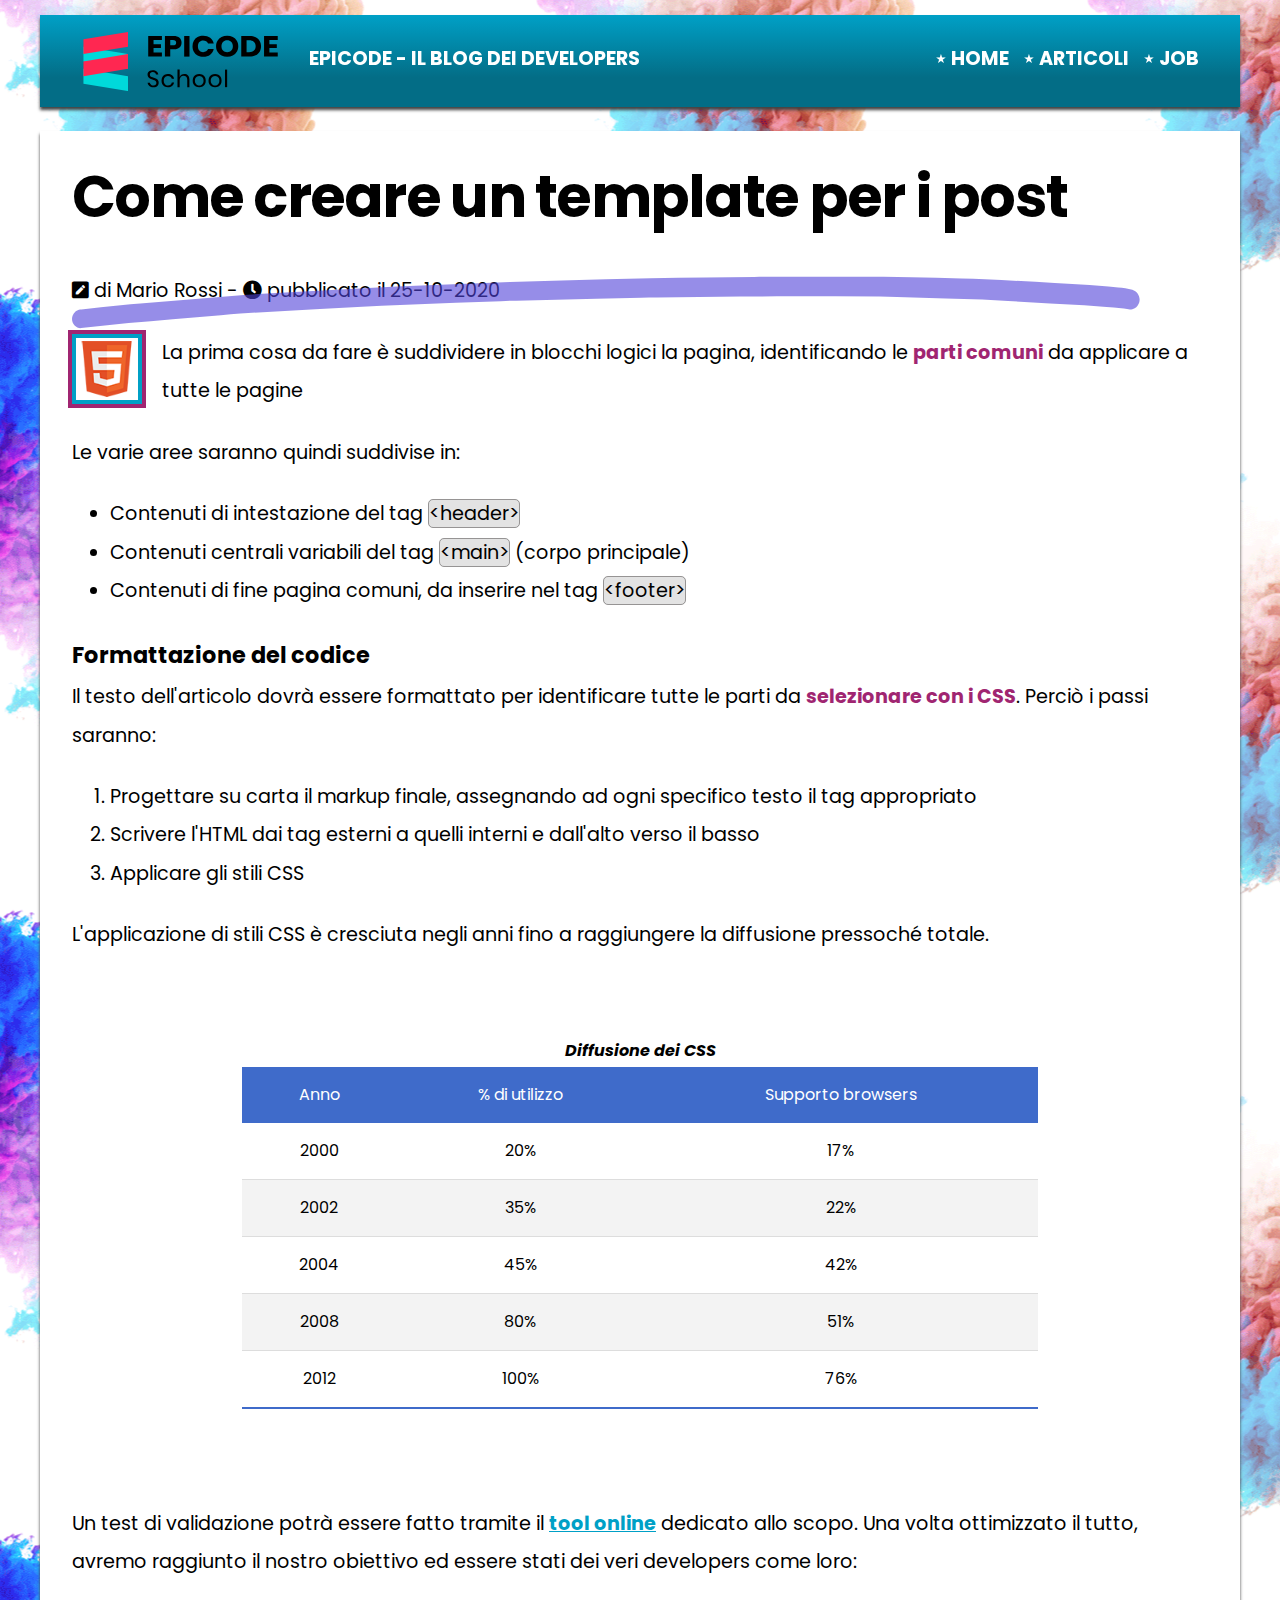
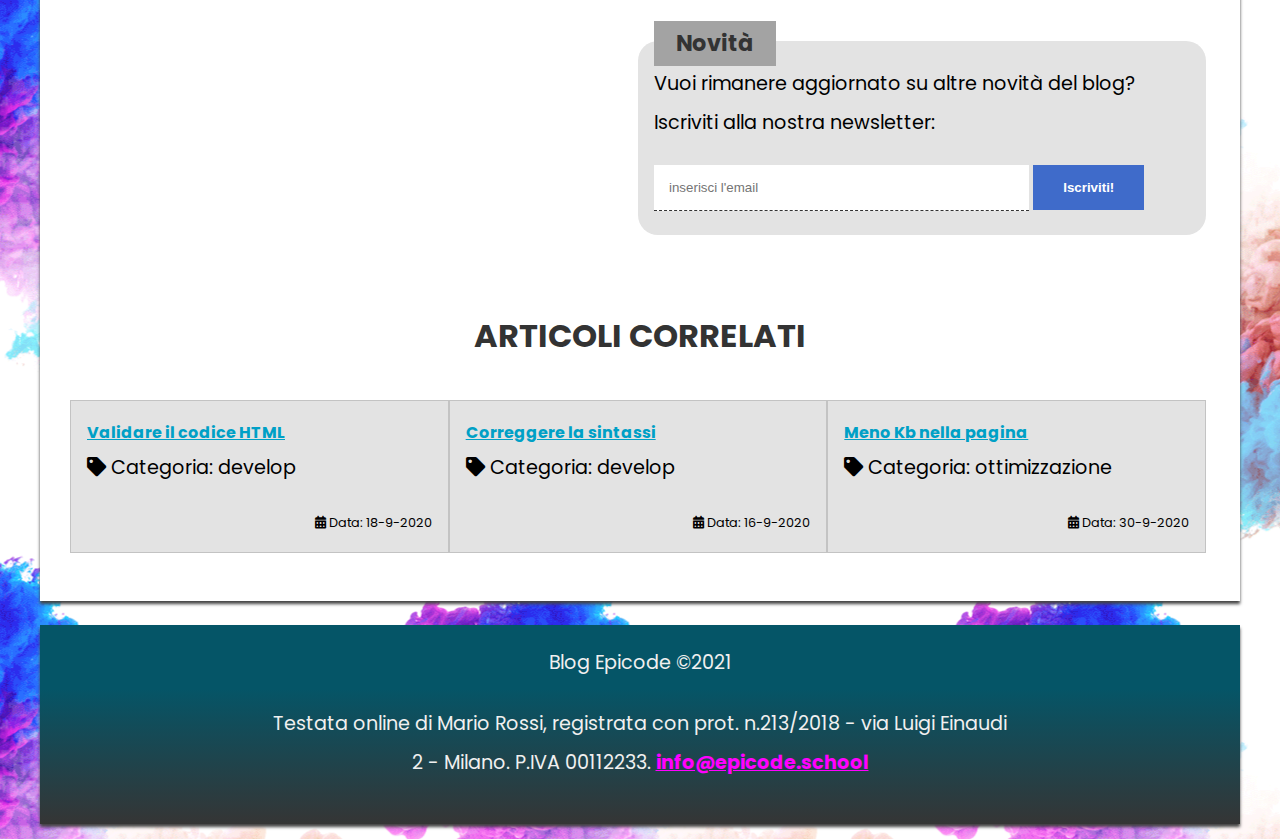
<file: s5l2/articolo.html>
<!DOCTYPE html>
<html lang="it">

<head>
    <meta charset="utf-8">
    <title>Sviluppo di una pagina web - Blog Epicode</title>
    <meta name="description"
        content="Primi passi operativi per creare un modello di pagina HTML per un post. Scopri come iniziare in modo facile.">
    <meta name="viewport" content="width=device-width, initial-scale=1">
    <link rel="preconnect" href="https://fonts.gstatic.com">
    <link href="https://fonts.googleapis.com/css2?family=Poppins&display=swap" rel="stylesheet">
    <link rel="stylesheet" href="./assets/css/font-awesome.css">
    <link rel="stylesheet" href="./assets/css/reset.css">
    <link rel="stylesheet" href="./assets/css/style.css">
    <link
            rel="stylesheet"
            href="https://cdnjs.cloudflare.com/ajax/libs/font-awesome/6.5.1/css/all.min.css"
            integrity="sha512-DTOQO9RWCH3ppGqcWaEA1BIZOC6xxalwEsw9c2QQeAIftl+Vegovlnee1c9QX4TctnWMn13TZye+giMm8e2LwA=="
            crossorigin="anonymous"
            referrerpolicy="no-referrer"
        />
</head>

<body id="top">
    <header>
        <div class="brand">
            <img src="./assets/img/logo.svg" alt="logo del blog" width="250" height="60">
            <p>Epicode - Il blog dei developers</p>
        </div>
        <nav>
            <ul>
                <li><a href="./index.html" title="Home Page">Home</a></li>
                <li><a href="./articoli.html" title="Elenco degli articoli tecnici pubblicati">Articoli</a></li>
                <li><a href="./contatti.html" title="Candidati inviando un tuo cv">Job</a></li>
            </ul>
        </nav>

    </header>


    <hr>

    <main>

        <div class="tornasu">
            <a href="#"><i class="fa-regular fa-square-caret-up"></i></a>
        </div>
        <div class="sop2">
            <a href="#"><i class="fa-regular fa-square-caret-up"></i></a>
        </div>
        <div class="sop3">
            <a href="#"><i class="fa-regular fa-square-caret-up"></i></a>
        </div>


        <article class="clearfix">
            <div class="titolo">
                <h1>Come creare un template per i post </h1>
            <img class="underline" src="assets/img/underline.svg">
            </div>
             
            <p><i class="fas fa-pen-square"></i> di Mario Rossi - <span><i class="fas fa-clock"></i> pubblicato il
                25-10-2020</span></p>

            <div class="inlinea">
            <img src="./assets/img/badge.png" class="imgLeft" alt="logo Html5" width="70" height="70">
            <p> La prima cosa da
                fare è suddividere in blocchi logici la pagina, identificando le <strong>parti comuni</strong> da
                applicare a tutte le pagine</p>
            </div>
            

            <p>Le varie aree saranno quindi suddivise in:</p>
            <ul>
                <li>Contenuti di intestazione del tag <code>&lt;header&gt;</code></li>
                <li>Contenuti centrali variabili del tag <code>&lt;main&gt;</code> (corpo principale)</li>
                <li>Contenuti di fine pagina comuni, da inserire nel tag <code>&lt;footer&gt;</code></li>
            </ul>

            <h2>Formattazione del codice</h2>
            <p>Il testo dell'articolo dovrà essere formattato per identificare tutte le parti da <strong>selezionare con
                    i CSS</strong>. Perciò i passi saranno:</p>
            <ol>
                <li>Progettare su carta il markup finale, assegnando ad ogni specifico testo il tag appropriato</li>
                <li>Scrivere l'HTML dai tag esterni a quelli interni e dall'alto verso il basso</li>
                <li>Applicare gli stili CSS</li>
            </ol>

            <p>L'applicazione di stili CSS è cresciuta negli anni fino a raggiungere la diffusione pressoché totale.</p>

            <table>
                <caption>Diffusione dei CSS</caption>
                <thead>
                    <tr>
                        <th>Anno</th>
                        <th>% di utilizzo</th>
                        <th>Supporto browsers</th>
                    </tr>
                </thead>
                <tbody>
                    <tr>
                        <td>2000</td>
                        <td>20&percnt;</td>
                        <td>17&percnt;</td>
                    </tr>
                    <tr>
                        <td>2002</td>
                        <td>35&percnt;</td>
                        <td>22&percnt;</td>
                    </tr>
                    <tr>
                        <td>2004</td>
                        <td>45&percnt;</td>
                        <td>42&percnt;</td>
                    </tr>
                    <tr>
                        <td>2008</td>
                        <td>80&percnt;</td>
                        <td>51&percnt;</td>
                    </tr>
                    <tr>
                        <td>2012</td>
                        <td>100&percnt;</td>
                        <td>76&percnt;</td>
                    </tr>
                </tbody>
            </table>

            <p>Un test di validazione potrà essere fatto tramite il <a href="https://jigsaw.w3.org/css-validator/"
                    target="blank" title="Validatore CSS online del W3C">tool online</a> dedicato allo scopo. Una volta
                ottimizzato il tutto, avremo raggiunto il nostro obiettivo ed essere stati dei veri developers come
                loro:</p>

            <iframe width="300" height="300" src="https://www.youtube.com/embed/dvOvHXruEDM"
                title="YouTube video player"
                allow="accelerometer; autoplay; clipboard-write; encrypted-media; gyroscope; picture-in-picture"
                allowfullscreen></iframe>

            <section>
                <h2>Novità</h2>
                <p>Vuoi rimanere aggiornato su altre novità del blog? Iscriviti alla nostra newsletter:</p>

                <form method="POST" action="elabora_form.php">
                    <fieldset>
                        <input type="email" name="user_email" id="user_email" placeholder="inserisci l'email" required>
                        <button type="submit">Iscriviti!</button>
                    </fieldset>
                </form>
            </section>

        </article>

        <aside>
            <h2>Articoli correlati</h2>
            <div>
                <a href="./post2.html"
                    title="Passaggi guidati per validare correttamente tutto il codice sviluppato">Validare il codice
                    HTML</a>
                <p><i class="fas fa-tag"></i> Categoria: develop</p>
                <p><i class="fas fa-calendar-alt"></i> Data: 18-9-2020</p>
            </div>

            <div>
                <a href="./post3.html"
                    title="Passaggi guidati per controllare e correggere tutto il codice sviluppato">Correggere la
                    sintassi</a>
                <p><i class="fas fa-tag"></i> Categoria: develop</p>
                <p><i class="fas fa-calendar-alt"></i> Data: 16-9-2020</p>
            </div>

            <div>
                <a href="./post4.html" title="Consigli ed approcci per ridurre il peso della pagina">Meno Kb nella
                    pagina</a>
                <p><i class="fas fa-tag"></i> Categoria: ottimizzazione</p>
                <p><i class="fas fa-calendar-alt"></i> Data: 30-9-2020</p>
            </div>
        </aside>
    </main>

    <hr>

    <footer>
        <p>Blog Epicode &copy;2021</p>
        <address>Testata online di Mario Rossi, registrata con prot. n.213/2018 - via Luigi Einaudi 2 - Milano. P.IVA
            00112233. <a href="mailto:info@epicode.school"
                title="contattami per informazioni/lavoro/privacy">info@epicode.school</a></address>
    </footer>
</body>

</html>
</file>
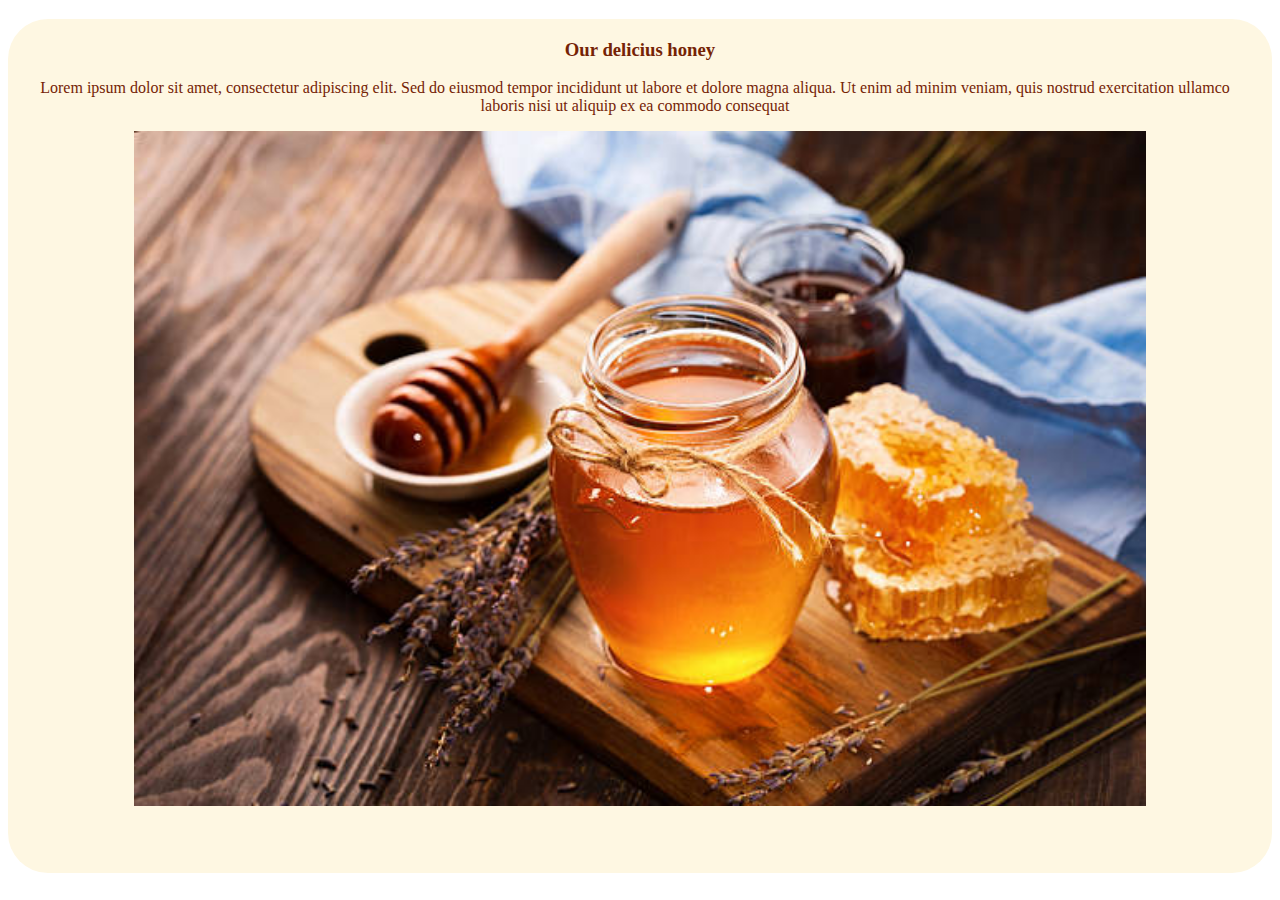
<file: s5l3/flexart.html>
<!DOCTYPE html>
<html lang="en">
<head>
    <meta charset="UTF-8">
    <meta name="viewport" content="width=device-width, initial-scale=1.0">
    <title>Document</title>
    <link rel="stylesheet" href="assets/css/flexart.css">
</head>
<body>

    <div class="articolo">
        <h3>Our delicius honey</h3>
        <p>
            Lorem ipsum dolor sit amet, consectetur adipiscing elit. Sed do eiusmod tempor incididunt ut labore et dolore magna aliqua. Ut enim ad minim veniam, quis nostrud exercitation ullamco laboris nisi ut aliquip ex ea commodo consequat
        </p>

        <img src="assets/imgs/honey.jpg">

    </div>
    
</body>
</html>
</file>
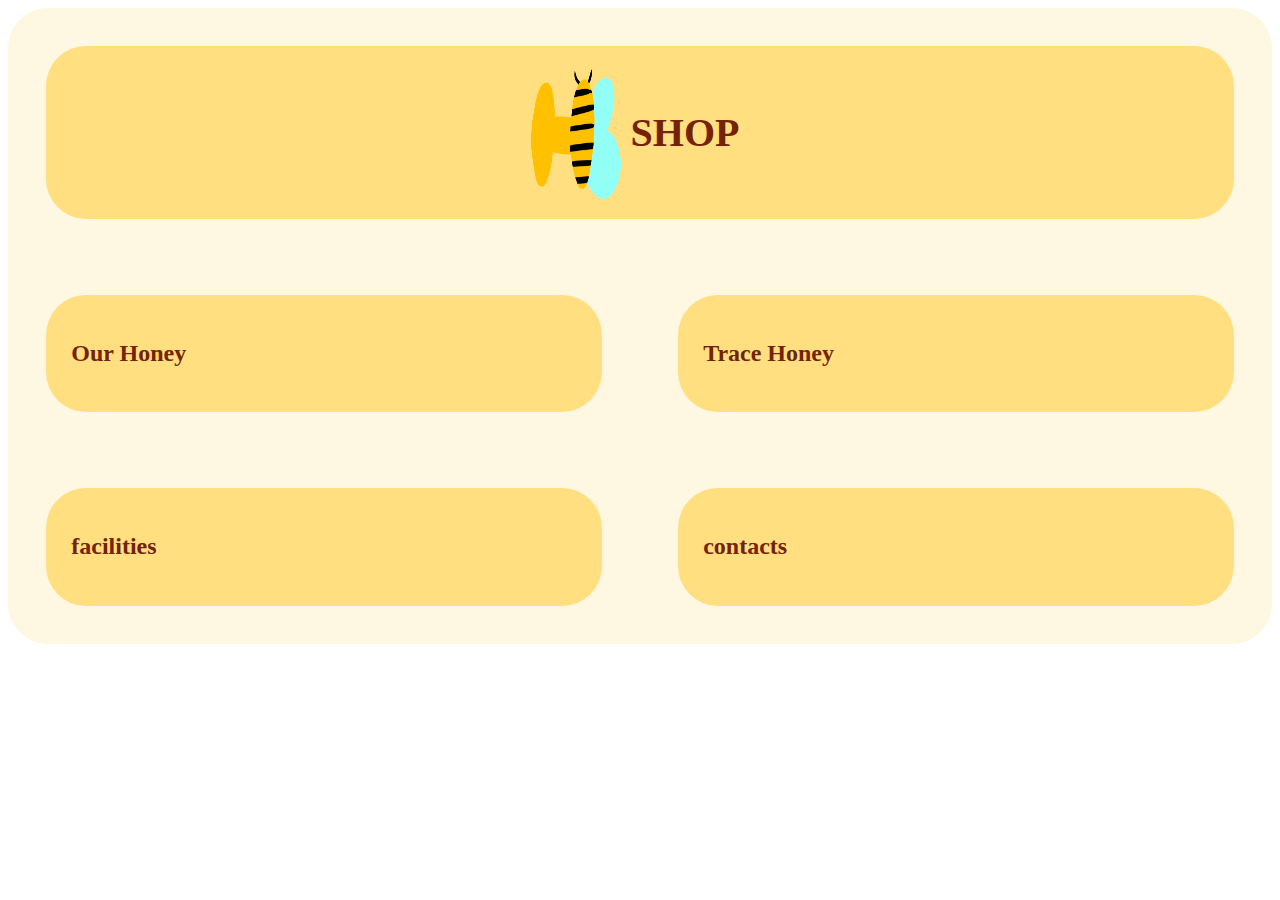
<file: s5l3/navbar.html>
<!DOCTYPE html>
<html lang="en">
<head>
    <meta charset="UTF-8">
    <meta name="viewport" content="width=device-width, initial-scale=1.0">
    <link rel="stylesheet" href="assets/css/navbar.css">
    <title>Document</title>
</head>
<body>

    <div class="muzzu">
<div class="elementi">
    <div class="immagine">
        <img class="logo" src="assets/imgs/logo.png">
        <h2>SHOP</h2>
         </div>
</div>
        

<div class="elementi">
    
    <div class="bottoni">
    <h2>Our Honey</h2>
</div>

<div class="bottoni">
    <h2>Trace Honey</h2>
</div>

</div>

<div class="elementi">
<div class="bottoni">
    <h2>facilities</h2>
</div>

<div class="bottoni">
    <h2>contacts</h2>
</div></div>

</div>

    
</body>
</html>
</file>
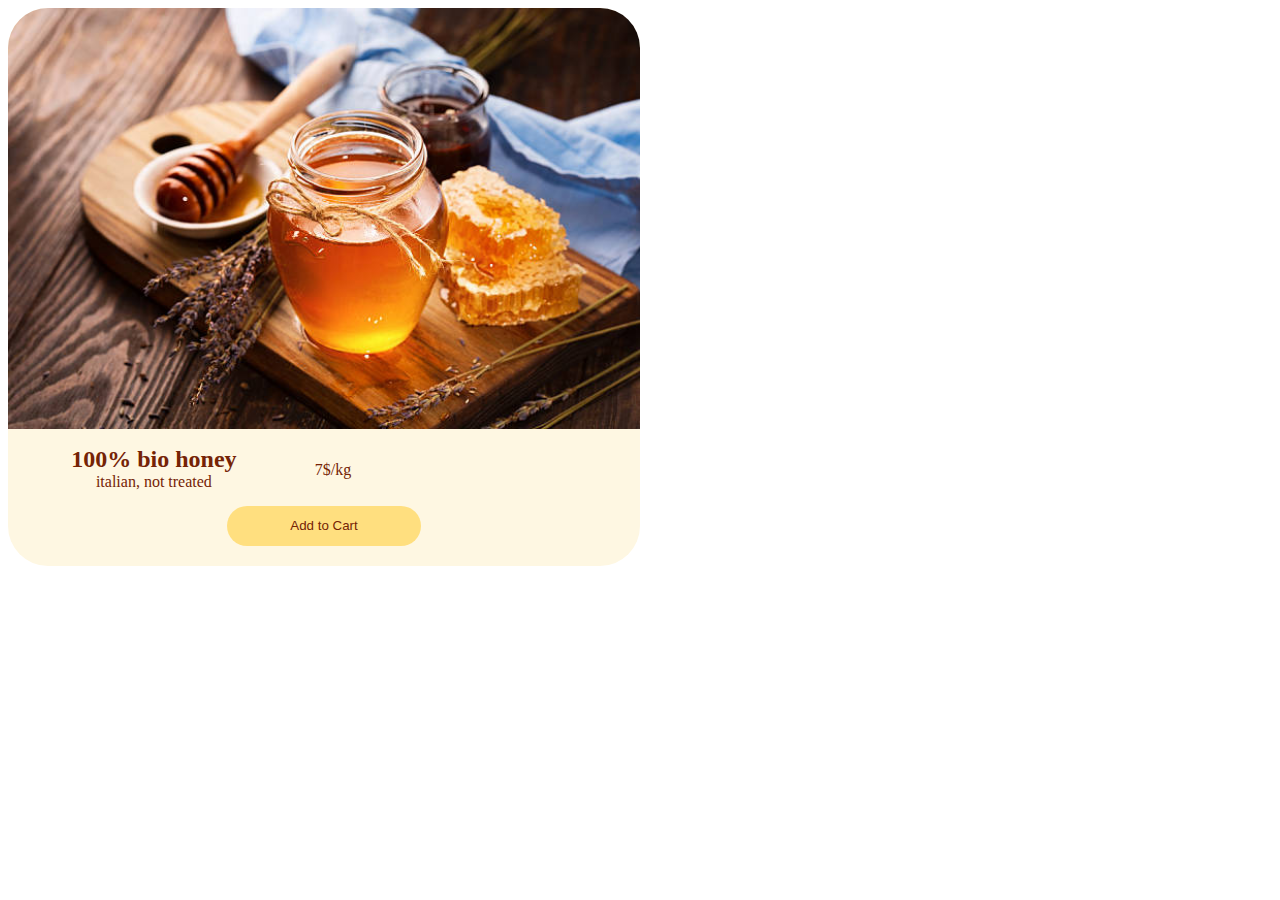
<file: s5l3/pcard.html>
<!DOCTYPE html>
<html lang="en">
<head>
    <meta charset="UTF-8">
    <meta name="viewport" content="width=device-width, initial-scale=1.0">
    <title>Document</title>
    <link rel="stylesheet" href="assets/css/pcard.css">
</head>
<body>

    <div class="contenitoremiele">
        <img src="assets/imgs/honey.jpg">
<div  class="allinea">
    <div class="c1">
        <h2> 100% bio honey</h2>
    <p> italian, not treated </p>
    </div >
    <div class="c2"> 
        <p> 7$/kg</p>
    </div>

</div>

<button> Add to Cart </button>
    

    </div>
    
</body>
</html>
</file>
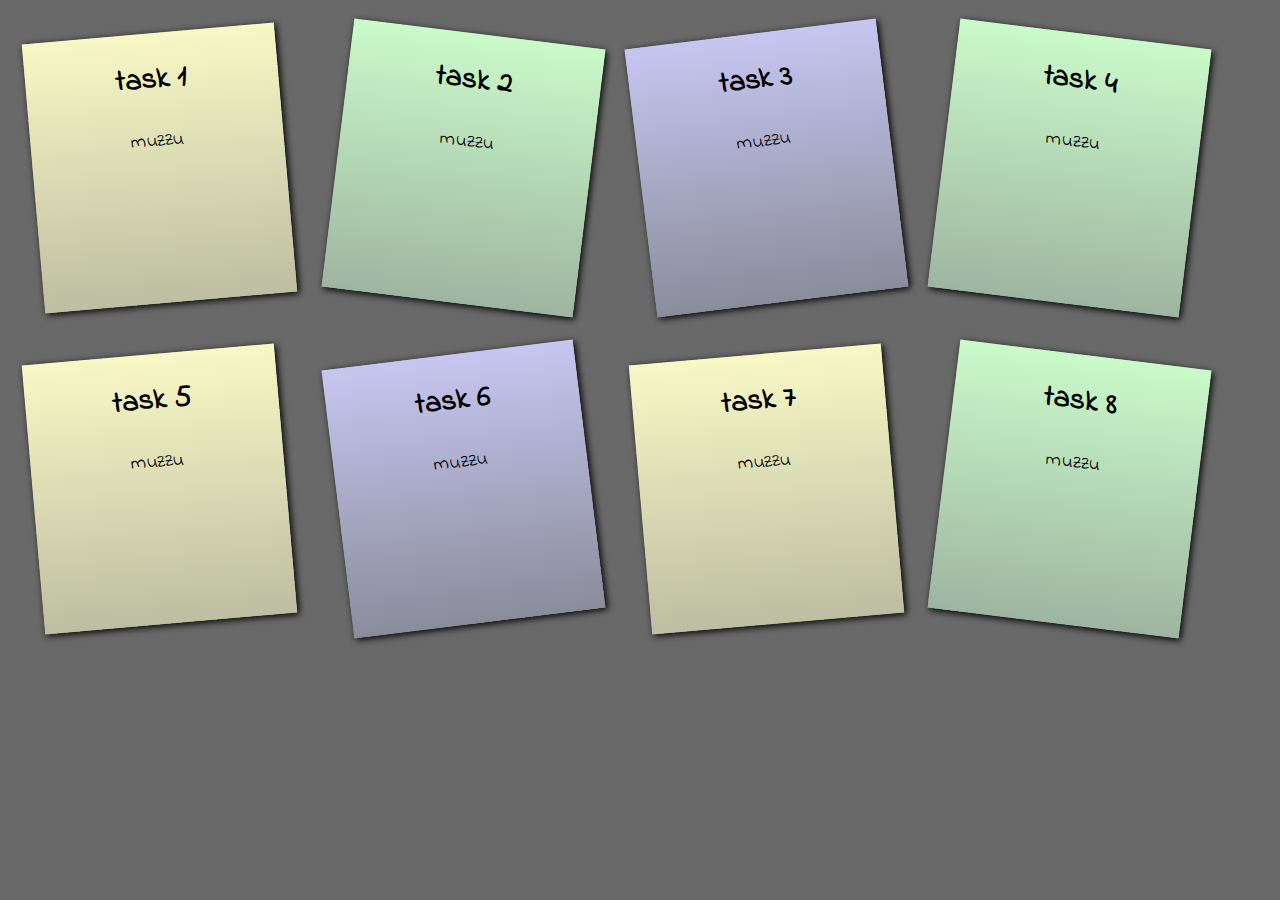
<file: s5l4/parte1/postit.html>
<!DOCTYPE html>
<html lang="it">
<head>
<meta charset="utf-8">
<title>Esempio di lavagna con Post It</title>
<meta name="description" content="Creazione di una lavagna con post animati al rollover">
<meta name="viewport" content="width=device-width, initial-scale=1">
<link rel="preconnect" href="https://fonts.gstatic.com">
<link href="https://fonts.googleapis.com/css2?family=Indie+Flower&display=swap" rel="stylesheet">
<link rel="stylesheet" href="postit.css">
</head>

<body>

    <div class="container">

<div class="giallo">
    <h2>task 1</h2>
    <p>muzzu</p>
</div>

<div class="verde">
    <h2>task 2</h2>
    <p>muzzu</p>
</div>

<div class="viola">
    <h2>task 3</h2>
    <p>muzzu</p>
</div>

<div class="verde">
    <h2>task 4</h2>
    <p>muzzu</p>
</div>

<div class="giallo">
    <h2>task 5</h2>
    <p>muzzu</p>
</div>

<div class="viola">
    <h2>task 6</h2>
    <p>muzzu</p>
</div>

<div class="giallo">
    <h2>task 7</h2>
    <p>muzzu</p>
</div>

<div class="verde">
    <h2>task 8</h2>
    <p>muzzu</p>
</div>



    </div>

</body>
</html>
</file>
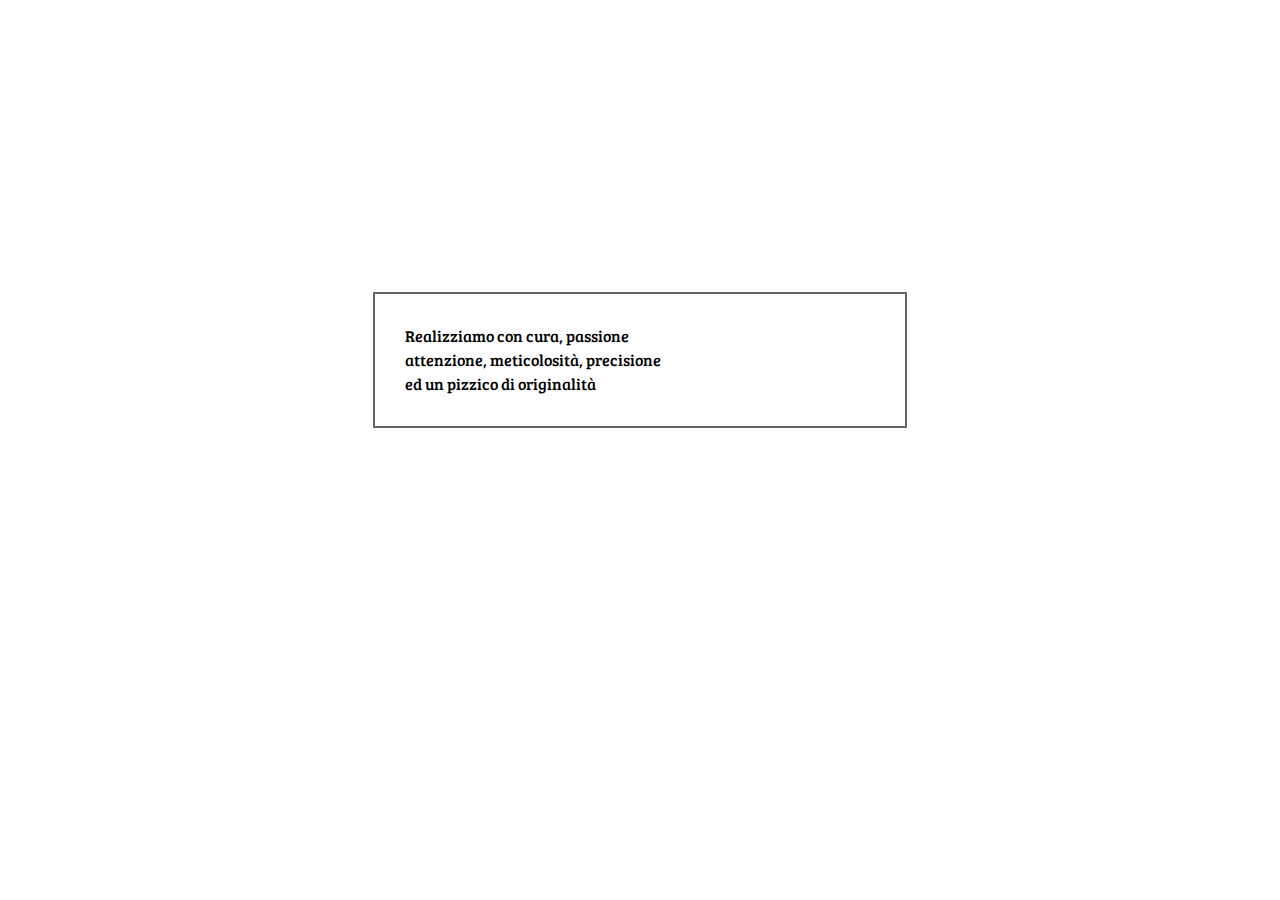
<file: s5l4/parte2/frase.html>
<!DOCTYPE html>
<html lang="it">
	<head>
		<meta charset="utf-8">
		<title>Esempio di testo a rotazione</title>
		<meta name="description" content="Creazione di uno slogan con testo a rotazione sfruttando le animazioni CSS">
		<meta name="viewport" content="width=device-width, initial-scale=1">
		<link rel="preconnect" href="https://fonts.gstatic.com">
		<link href="https://fonts.googleapis.com/css2?family=Bree+Serif&display=swap" rel="stylesheet">
		<link rel="stylesheet" href="reset.css">
		<link rel="stylesheet" href="frase.css">
	</head>
    <body>
		<main>
			<div id="testoAlternato">
				<p>
					Realizziamo con cura, passione
					<br>
					attenzione, meticolosità, precisione
					<br>
					ed un pizzico di originalità
					<span id="parole">
						<i>interfacce web</i>
						<i>single page app</i>
						<i>app native</i>
					</span>
				</p>
			</div>
		</main>
    </body>
</html>
</file>
<file: s5l2/assets/css/style.css>
/* IMPOSTAZIONI GENERALI */

body {
  font-family: Poppins, "Helvetica Neue", sans-serif;
  line-height: 1.6;
  padding: 15px;
  background-image: url("../img/sfondo.png");
  background-position: center center;
}

* {
  box-sizing: border-box;
}

hr {
  display: none;
} /* rimuove l'elemento */

/* HEADER */
header {
  background: rgb(0, 160, 198);
  background: linear-gradient(180deg, rgba(0, 160, 198, 1) 0%, rgba(3, 109, 134, 1) 68%);
  text-align: center;
  text-transform: uppercase;
  font-weight: bold;
  color: white;
  box-shadow: 0 3px 3px #444;
  margin-bottom: 1.5em;
  padding: 2em 1.5em;
  position: sticky;
  top: 0px;
  z-index: 2;
  
}

@media screen and (min-width: 800px) {
  header {
    padding: 1em;
  }
}

@media screen and (max-width: 1199px) {
  header .brand img {
    margin-bottom: 20px;
  }
}

@media screen and (min-width: 1200px) {
  header {
    text-align: left;
  }
  header .brand,
  header nav,
  header .brand p {
    display: inline-block;
  }

  header .brand {
    width: 75%;
  }
  header .brand img {
    vertical-align: middle;
  }
  header .brand p {
    margin-bottom: 0;
  }
}



header nav ul {
  margin: 0;
}
header nav li {
  list-style: none;
  display: inline-block;
  margin-right: 10px;
}
header nav li:last-child {
  margin-right: 0;
}
header nav li a {
  color: white;
  text-decoration: none;
}
header nav li a:hover {
  color: red;
}
header nav li a::before {
  content: "\22c6\0020";
}

/* MAIN */
main {
  background-color: #fff;
  box-shadow: 0 3px 3px #444;
  padding: 2em 1em;
  margin-bottom: 1.5em;
}
@media screen and (min-width: 700px) {
  main {
    padding: 2em;
  }
}

section {
  background-color: #e3e3e3;
  padding: 1.5em 1em;
  margin-bottom: 2em;
  position: relative;
}

section h2 {
  text-align: center;
  color: #333;
  font-size: 1.4rem;
  margin-bottom: 1.7rem;
  font-weight: bold;
  background-color: #a3a3a3;
  padding: 0px 1em;
  
}

.titolo{
  position: relative;
}

.underline{
  opacity: 0.6;
  position: absolute;
  top: 110px;
  width: 94%;
  
}

/* ELEMENTI NEL MAIN - ARTICLE */

h1 {
  font-size: 2.6rem;
  line-height: 1.2;
  font-weight: bold;
  letter-spacing: -0.03em;
  margin-bottom: 0.7em;
  z-index: 1;
  position: relative;
}

.inlinea{
  display: inline-flex;
}

p,
address,
ul,
ol,
dl,
blockquote {
  margin-bottom: 1.2em;
}

h1 + p {
  color: #a0a0a0;
}

@media screen and (max-width: 499px) {
  p,
  ul,
  ol {
    font-size: 1.4rem;
  }

  h2 {
    font-size: 1.8rem;
    font-weight: 700;
  }
}

@media screen and (min-width: 500px) {
  h1 {
    font-size: 3rem;
  }

  p,
  ul,
  ol {
    font-size: 1.2rem;
  }

  h2 {
    font-size: 1.4rem;
    font-weight: 700;
  }
}

@media screen and (min-width: 700px) {
  h1 {
    font-size: 3.6rem;
  }
}

@media screen and (min-width: 1200px) {
  body {
    line-height: 2;
  }
  section {
    border-radius: 20px;
  }
}

.imgLeft {
  margin-right: 20px;
  border: 4px solid #00a0c6;
  outline: 4px solid #a02571;
  padding: 3px;
}
ul,
ol {
  margin-left: 2em;
}
a {
  color: #00a0c6;
  font-weight: bold;
}
strong {
  color: #a02571;
  font-weight: bold;
}
code {
  background-color: #e3e3e3;
  border: 1px solid #969494;
  border-radius: 5px;
}
iframe {
  width: 100%;
  height: auto;
  margin-bottom: 2em;
  border-radius: 20px;
}

@media screen and (min-width: 1200px) {
  iframe,
  section {
    display: inline-block;
    width: 50%;
    margin-inline: -2px;
    vertical-align: middle;
  }

  iframe {
    height: 267px;
  }
}

/* TABELLE */
table {
  margin-bottom: 2em;
}
@media screen and (min-width: 500px) {
  table {
    margin: 0 auto 2em;
  }
}
@media screen and (min-width: 700px) {
  table {
    width: 70%;
    margin-block-start: 5rem;
    margin-block-end: 6rem;
  }
}

caption {
  font-weight: bold;
  font-style: italic;
}
thead tr {
  background-color: #3f6bca;
  color: #ffffff;
}
th,
td {
  padding: 12px 15px;
  vertical-align: bottom;
  text-align: center;
}
tbody tr {
  border-bottom: 1px solid #dddddd;
}

tbody tr:nth-of-type(even) {
  background-color: #f3f3f3;
}

tbody tr:last-of-type {
  border-bottom: 2px solid #3f6bca;
}

/* FORM */
input {
  padding: 5px;
  border: 0;
  border-bottom: 1px dashed #333;
}
button {
  padding: 4px 7px;
  background-color: #3f6bca;
  border: 0;
  color: white;
  font-weight: bold;
}
@media screen and (min-width: 500px) {
  input {
    display: inline-block;
    width: 70%;
  }
}
@media screen and (min-width: 700px) {
  input {
    padding: 15px;
  }
  button {
    padding: 15px 30px;
  }

  .tornasu{
    position: fixed;
    right: 0;
    bottom: 100px;
    padding: 10px;
    font-size: 3em;
    
  }
  
  .sop2{
    position: fixed;
    right: 0;
    top: 100px;
    padding: 10px;
    font-size: 3em;
    z-index: 3;
  }
  
  .sop3{
    position: fixed;
    right: 0;
    top: 20px;
    padding: 10px;
    font-size: 3em;
    z-index: 3;
  }
}

/* ELEMENTI NELL' ASIDE */
aside h2 {
  text-align: center;
  color: #333;
  font-size: 2rem;
  font-weight: bold;
  text-transform: uppercase;
  margin-bottom: 1em;
}
aside div {
  background-color: #e3e3e3;
  border: 1px solid #c3c3c3;
  margin-bottom: 1em;
  padding: 1em;
}

@media screen and (min-width: 1200px) {
  aside div {
    display: inline-block;
    width: 33.333%;
    margin-inline: -2px;
  }
}
aside div p:last-child {
  margin-bottom: 0;
  font-size: 0.8em;
  text-align: right;
}

/* FOOTER */
footer {
  background: rgb(53, 53, 53);
  background: linear-gradient(0deg, rgba(53, 53, 53, 1) 0%, rgba(5, 85, 103, 1) 68%);
  box-shadow: 0 3px 3px #444;
  color: #f0f0f0;
  padding: 1em;
  text-align: center;
  font-size: 1.2rem;
}

@media screen and (min-width: 800px) {
  footer {
    padding: 1em 12em;
  }
}

footer a {
  color: fuchsia;
}

@media screen and (min-width: 1200px) {
  header,
  main,
  footer {
    max-width: 1200px;
    margin-left: auto;
    margin-right: auto;
  }
}

@media print {
  body {
    font-size: 24px;
    padding: 0;
    background-image: none;
  }
  main {
    box-shadow: none;
    margin: 0;
  }
  thead tr {
    background-color: #d3d3d3;
    color: black;
  }
  thead tr,
  tbody tr {
    border-bottom: 1px solid #666;
  }

  header,
  article section,
  iframe,
  aside,
  footer,
  .social,
  .toTop {
    display: none;
  }
}

section h2{
  position: absolute;
  top: -20px;
}

.tornasu{
  position: fixed;
  right: 0;
  bottom: 100px;
  padding: 10px;
  z-index: 5;
}

.tornasu i {
  color: #a02571;
}



.sop2{
  position: fixed;
  right: 0;
  bottom: 60px;
  padding: 10px;
}

.sop3{
  position: fixed;
  right: 0;
  bottom: 20px;
  padding: 10px;
}
</file>
<file: s5l3/assets/css/flexart.css>
.articolo{
    background-color: #fef7e2;
    width: 100%;
    border-radius: 40px;
    text-align: center;
    vertical-align: middle;
    color: #752305;
}

.articolo h3{
    padding-top: 20px;
}

.articolo p{
    font-size: 1em;
    padding-left: 10px ;
    padding-right: 20px ;
    margin-top: 0%;
}

.articolo img{
    width: 80%;
    margin-bottom: 5%;
}
</file>
<file: s5l3/assets/css/navbar.css>
.immagine{
    width: 100%;
    background-color: #ffdf7f;
    margin: 3%;
    border-radius: 40px;
    padding: 20px;
    justify-content: center;
    display: inline-flex;
}

.immagine h2{
    padding: 10px;
    font-size: 2.5em;
}

.logo{
    width: 90px;
}

.bottoni{
    width: 40%;
    background-color: #ffdf7f;
    margin: 3%;
    border-radius: 40px;
    padding: 2%;
    display: flex;
}

.muzzu{
    background-color: #fef7e2;
    border-radius: 40px;
    text-align: center;
    color: #752305;
    
    
}

.elementi{
    display: flex;
    width: 100%;
    justify-content: center;
}
</file>
<file: s5l3/assets/css/pcard.css>
.contenitoremiele img{
    width: 100%;
    border-radius: 40px 40px 0% 0%;   
    display: flex;
}

.contenitoremiele{
    background-color: #fef7e2;
    width: 50%;
    border-radius: 40px;
    text-align: center;
    vertical-align: middle;
    color: #752305;
}

.contenitoremiele button{
    padding: 2%  10% 2%  10%;
    margin: 0px 0px  20px 0px;
    border-radius: 20px 20px 20px 20px ;
    border: none;
    background-color: #ffdf7f;
    color: #752305;
}

.contenitoremiele h2{
    padding: 0;
    margin: 10% 0%  0% 0%;
}

.contenitoremiele p {
    margin: 0px 15px 15px 15px;
}

.allinea{
    display: flex;
}

.c1{
    margin-left: 10%;
}

.c2{
    margin: 5% 5% 0% 10%;

}
</file>
<file: s5l4/parte1/postit.css>
.indie-flower-regular {
    font-family: "Indie Flower", cursive;
    font-weight: 400;
    font-style: normal;
  }

body{
    background-color: dimgrey;
    text-align: center;
    font-family: "Indie Flower", cursive;
    font-weight: 400;
    font-style: normal;
}


.container{
display: flex;
flex-wrap: wrap;
font-size: 20px;

}

.giallo{
    background: linear-gradient(to bottom, #F8F8C6, #BDBEA2);
    width: 20%;
    height: 30vh;
    margin: 2%;
    box-shadow: 2px 2px 7px 0;
    rotate: -5deg;
}

.giallo:hover{
    scale: 1.2;
    rotate: 0deg;
}

.verde{
    background: linear-gradient(to bottom, #CAFACA, #9EB5A1 );
    width: 20%;
    margin: 2%;
    box-shadow: 2px 2px 7px 0;
    rotate: 7deg;
}

.verde:hover{
    scale: 1.2;
    rotate: 0deg;
}

.viola{
    background: linear-gradient(to bottom, #C6C6F1, #8B8C9B);
    width: 20%;
    margin: 2%;
    box-shadow: 2px 2px 7px 0;
    rotate: -7deg;
}

.viola:hover{
    scale: 1.2;
    rotate: 0deg;
}
</file>
<file: s5l4/parte2/frase.css>
/*
1 creazione del testo e formattazione di 1 parola da far ruotare
2 inserimento delle altre 2 parole
3 sovrapporre le 3 parole
4 mostrare 1 parola e nascondere le altre 2
5 animare 1 parola (fadein - fadeout con spostamento)
6 animare le altre 2 parole
7 ritardare progressivamente l'animazione delle altre 2 parole 
*/


.bree-serif-regular {
    font-family: "Bree Serif", serif;
    font-weight: 400;
    font-style: normal;
  }
  

body{
    display: flex;
    justify-content: center; 
    align-items: center; 
    height: 80vh;
    font-family: "Bree Serif", serif;
    font-weight: 400;
    font-style: normal;
    line-height: 1.5;
}

#testoAlternato{
    border: 2px solid  #666666;
    padding: 30px 100px 30px 30px;
}


@keyframes parole {
    from {
        color: transparent;
        top: -40px;
    }
    25% {
        color: #6c889c;
        top: -20px;
    }
    50% {
        color: transparent;
        top: 0px;
    }
}

#parole {
    display: flex;
    width: 400px;
    position: relative;
}

#parole i {
    position: absolute;
    left: 200px;
    color: transparent;
    animation: parole 8s linear infinite 0s;
}

#parole i:nth-child(2) {
    animation-delay: 2s;
}

#parole i:nth-child(3) {
    animation-delay: 4s;
}
</file>
